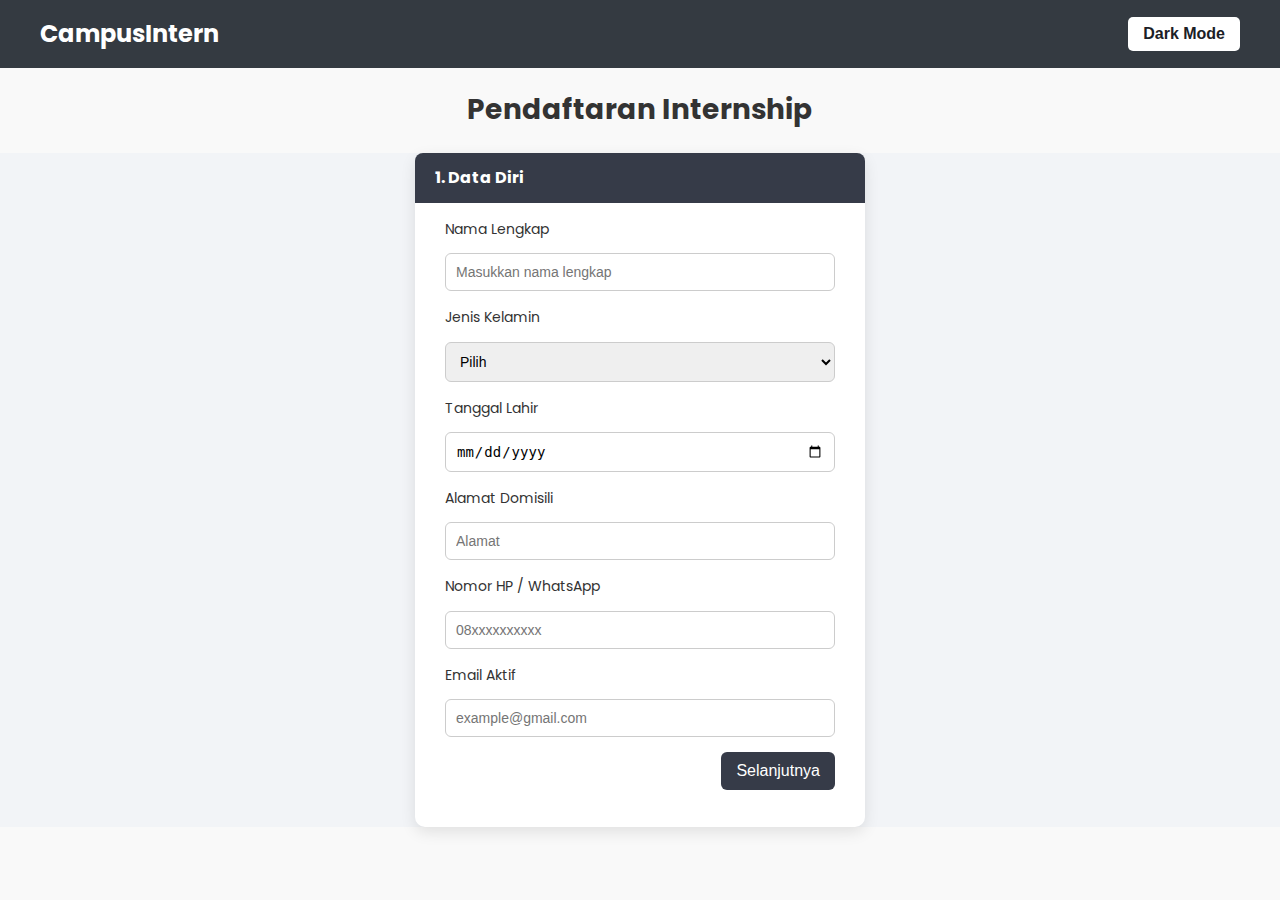
<file: pendaftaran.html>
<!DOCTYPE html>
<html lang="id">
<head>
  <meta charset="UTF-8">
  <meta name="viewport" content="width=device-width, initial-scale=1.0">
  <title>Pendaftaran magang - CampusIntern</title>
  <link rel="stylesheet" href="style.css">
  <link href="https://fonts.googleapis.com/css2?family=Poppins:wght@300;400;600&display=swap" rel="stylesheet">
</head>

<body class="form-body">
  <!-- Navbar -->
  <nav class="navbar">
    <div class="nav-brand">CampusIntern</div>
    <button id="darkModeToggle" class="dark-mode-toggle">Dark Mode</button>
  </nav>

  <h2 class="form-title">Pendaftaran Internship</h2>

  <div class="form-wrapper">
    <div class="form-container">
      <form id="multiStepForm" novalidate>

        <!-- STEP 1 -->
        <div class="form-step active">
          <div class="form-header">1. Data Diri</div>

          <label>Nama Lengkap</label>
          <input type="text" name="nama" placeholder="Masukkan nama lengkap" required>

          <label>Jenis Kelamin</label>
          <select name="jenis_kelamin" required>
            <option value ="" disabled selected hidden>Pilih</option>
            <option value ="lakilaki">Laki-laki</option>
            <option value ="perempuan">Perempuan</option>
          </select>

          <label>Tanggal Lahir</label>
          <input type="date" name="tanggal_lahir" required>

          <label>Alamat Domisili</label>
          <input type="text" name="alamat" placeholder="Alamat" required>

          <label>Nomor HP / WhatsApp</label>
          <input type="text" name="nomor" placeholder="08xxxxxxxxxx" required>

          <label>Email Aktif</label>
          <input type="email" name="email" placeholder="example@gmail.com" required>

          <button type="button" class="btn-next">Selanjutnya</button>
        </div>

        <!-- STEP 2 -->
        <div class="form-step">
          <div class="form-header">2. Data Pendidikan</div>

          <label>Pendidikan Terakhir</label>
          <select name="pendidikan" required>
            <option value ="" disabled selected hidden>Pilih</option>
            <option value = "SD">SD</option>
            <option value = "SMP">SMP</option>
            <option value = "SMA / SMK / MA">SMA / SMK / MA</option>
            <option value = "Diploma D4">Diploma D4 / D3</option>
            <option value = "Sarjana S1">Sarjana S1</option>
          </select>

          <label>Asal sekolah / Universitas</label>
          <input type="text" name="instansi" placeholder="Ex: Universitas Indonesia / SMAN 1 Surabaya" required>

          <label>Program studi</label>
          <input type="text" name="prodi" placeholder="Nama program studi" required>

          <label>Jurusan</label>
          <input type="text" name="jurusan" placeholder="Nama Jurusan" required>

          <label>Semester</label>
          <input type="text" name="semester" placeholder="Ex: 7, jika bukan mahasiswa isi -" required>

          <label>IPK (opsional)</label>
          <input type="text" name="ipk" placeholder="Ex: 3.75">

          <div class="form-navigation">
            <button type="button" class="btn-prev">Sebelumnya</button>
            <button type="button" class="btn-next">Selanjutnya</button>
          </div>
        </div>

        <!-- STEP 3 -->
        <div class="form-step">
          <div class="form-header">3. Informasi Magang</div>

          <label>Posisi / Jabatan yang dilamar</label>
          <input type="text" name="jabatan" required>

          <label>Alasan mengikuti magang</label>
          <input type="text" name="alasan" required>

          <label>Sumber info lowongan</label>
          <select name="sumber" required>
            <option>Pilih</option>
            <option>Social media (Instagram, Facebook, X)</option>
            <option>Media Partner</option>
            <option>Website Internship</option>
          </select>

          <div class="form-navigation">
            <button type="button" class="btn-prev">Sebelumnya</button>
            <button type="button" class="btn-next">Selanjutnya</button>
          </div>
        </div>

        <!-- STEP 4 -->
        <div class="form-step">
          <div class="form-header">4. Dokumen Lampiran</div>

            <label>Upload CV (Format PDF)</label>
            <input type="file" id="cvFile" name="cv" accept=".pdf" required>

            <label>Portofolio (Opsional)</label>
            <input type="file" id="portfolioFile" name="portofolio" accept=".pdf">

          <div class="form-navigation">
            <button type="button" class="btn-prev">Sebelumnya</button>
            <button type="submit" class="btn-submit">Kirim</button>
          </div>
        </div>

      </form>
    </div>


  </div>

  <script src="script.js" defer></script>
</body>
</html>
</file>
<file: style.css>
/* ====== RESET ====== */
* {
  margin: 0;
  padding: 0;
  box-sizing: border-box;
  transition: background-color 0.3s, color 0.3s;
}

body {
  font-family: "Poppins", sans-serif;
  line-height: 1.6;
  color: #333;
  background-color: #fff;
}

/* ====== NAVBAR ====== */
.navbar {
  display: flex;
  justify-content: space-between;
  align-items: center;
  padding: 15px 40px;
  background: #343a41;
  color: #fff;
  flex-wrap: wrap;
}

.nav-brand {
  font-weight: bold;
  font-size: 1.5em;
}

.nav-menu {
  list-style: none;
  display: flex;
  gap: 20px;
}

.nav-menu li a {
  color: white;
  text-decoration: none;
  font-weight: 500;
}

.dark-mode-toggle {
  background: #fff;
  color: #1b2026;
  border: none;
  padding: 8px 15px;
  border-radius: 5px;
  cursor: pointer;
  font-weight: 600;
}

/* ====== HERO ====== */
.hero {
  position: relative;
  background: url("magang.jpg") center/cover no-repeat;
  color: #fff;
  text-align: center;
  padding: 100px 20px;
}

.overlay {
  position: absolute;
  inset: 0;
  background: rgba(0, 0, 0, 0.4);
}

.hero-content {
  position: relative;
  z-index: 2;
}

.hero-content h1 {
  font-size: 2.2em;
  margin-bottom: 10px;
}

.search-box {
  position: relative;
  z-index: 2;
  display: flex;
  flex-wrap: wrap;
  justify-content: center;
  background: rgba(255, 255, 255, 0.9);
  padding: 15px;
  border-radius: 10px;
  max-width: 170px;
  margin: 30px auto 0;
  gap: 10px;
}

.search-box input,
.search-box select,
.search-box button {
  padding: 10px;
  border: 1px solid #ccc;
  border-radius: 5px;
  font-size: 1em;
}

.search-box input,
.search-box select {
  flex: 1;
  min-width: 150px;
}

.search-box button {
  background: #0a28ed;
  color: #f3ecec;
  border: none;
  cursor: pointer;
}

button a {
  color: white;
  text-decoration: none;
  display: inline-block;
}

button {
  background-color: #007bff;
  border: none;
  border-radius: 8px;
  padding: 10px 20px;
  cursor: pointer;
  font-size: 16px;
  transition: background-color 0.3s;
}

button:hover {
  background-color: #0056b3;
}

/* ====== SECTION ====== */
.section {
  display: flex;
  justify-content: space-between;
  align-items: center;
  padding: 60px 10%;
  gap: 30px;
}

.section.reverse {
  flex-direction: row-reverse;
}

.section .text {
  flex: 1;
}

.section .text h2 {
  color: #040505;
  margin-bottom: 10px;
}

.section .image img {
  width: 100%;
  border-radius: 10px;
}

/* ====== STEPS ====== */
.steps {
  display: flex;
  justify-content: center;
  flex-wrap: wrap;
  padding: 60px 10%;
  gap: 30px;
  text-align: center;
  background: #f4f4f4;
}

.step {
  flex: 1 1 200px;
  background: white;
  padding: 20px;
  border-radius: 10px;
  box-shadow: 0 2px 5px rgba(0, 0, 0, 0.1);
}

.circle {
  background: #053ee8;
  color: white;
  width: 40px;
  height: 40px;
  display: inline-flex;
  align-items: center;
  justify-content: center;
  border-radius: 50%;
  font-weight: bold;
  margin-bottom: 10px;
}

/* ====== FAQ ====== */
body {
  font-family: "Poppins", sans-serif;
  background: #f9f9f9;
  margin: 0;
}

.faq {
  max-width: 800px;
  margin: 0 auto;
  background: #fff;
  border-radius: 10px;
  box-shadow: 0 4px 8px rgba(0, 0, 0, 0.1);
  padding: 20px 30px;
}

.faq h2 {
  text-align: center;
  margin-bottom: 25px;
  color: #333;
}

.faq-item {
  border-bottom: 1px solid #ddd;
  padding: 15px 0;
}

.faq-question {
  display: flex;
  justify-content: space-between;
  align-items: center;
  cursor: pointer;
  font-weight: 600;
  color: #222;
}

.toggle-btn {
  font-size: 22px;
  transition: transform 0.2s ease;
}

.faq-answer {
  max-height: 0;
  overflow: hidden;
  color: #555;
  transition: max-height 0.4s ease, padding 0.3s ease;
  padding: 0 5px;
}

.faq-item.active .faq-answer {
  max-height: 200px; /* tinggi maksimal konten */
  padding-top: 10px;
}

.faq-item.active .toggle-btn {
  transform: rotate(180deg);
}

/* =========== informasi =========*/
.grid-container {
  display: grid;
  grid-template-columns: repeat(3, 1fr);
  gap: 20px;
  margin: 20px 0;
}

.card {
  background: linear-gradient(135deg, #e4e7ff, #d7d7e9);
  padding: 20px 25px;
  border-radius: 16px;
  margin: 15px 10px;
  box-shadow: 0 6px 15px rgba(0, 0, 0, 0.1);
  transition: all 0.3s ease;
  overflow: hidden;
}

.card:hover {
  transform: translateY(-5px);
  box-shadow: 0 10px 25px rgba(0, 0, 0, 0.15);
}

.gambarcard {
  width: 110px;
  height: auto;
  float: right;
  margin-left: 15px;
  border-radius: 12px;
  box-shadow: 0 3px 8px rgba(0, 0, 0, 0.15);
  transition: transform 0.3s ease;
}

.card:hover .gambarcard {
  transform: scale(1.05);
}

/* button daftar */
.btn-daftar {
  display: block;
  margin: 15px auto 10px;
  padding: 10px 20px;
  background-color: #3498db;
  color: white;
  border: none;
  border-radius: 8px;
  cursor: pointer;
  font-size: 1rem;
  transition: background-color 0.3s ease, transform 0.2s ease;
}

.btn-daftar:hover {
  background-color: #2980b9;
  transform: scale(1.05);
}

/* button sosmed dan web perusahaan */
.button-container {
  display: grid;
  gap: 20px;
  grid-template-columns: repeat(2, 1fr);
}

a.btn {
  display: flex;
  align-items: center;
  gap: 10px;
  text-decoration: none;
  padding: 12px 20px;
  border-radius: 12px;
  font-weight: 500;
  color: #fff;
  transition: all 0.3s ease;
  box-shadow: 0 4px 10px rgba(0, 0, 0, 0.1);
  margin-top: 15px;
}

a.btn:hover {
  transform: translateY(-3px);
  box-shadow: 0 6px 14px rgba(0, 0, 0, 0.15);
}

/* Tombol Website info */
.btn-website {
  background: linear-gradient(135deg, #0077ff, #0056cc);
}

.btn-website:hover {
  background: linear-gradient(135deg, #0056cc, #003f99);
}

/* Tombol Instagram */
.btn-instagram {
  background: linear-gradient(135deg, #fd1d1d, #833ab4);
}

.btn-instagram:hover {
  background: linear-gradient(135deg, #833ab4, #c13584);
}

i {
  width: 20px;
  height: 20px;
}

/* button hide info */
.toggle-icon {
  font-size: 1.5rem;
  color: #3498db;
  transition: transform 0.3s ease;
  cursor: pointer;
}

/* infoooooooooooo (bkn akhir)*/
.card-content {
  padding: 0 20px;
  max-height: 0;
  overflow: hidden;
  transition: max-height 0.5s ease, padding 0.3s ease;
  background-color: white;
}

.card-content.active {
  padding: 20px;
  max-height: 1900px;
  border-radius: 10px;
}

.description-short {
  color: #7f8c8d;
  margin-bottom: 10px;
  font-style: italic;
}

.description-long {
  color: #2c3e50;
  line-height: 1.7;
}

.description-long ul {
  margin-left: 20px;
  margin-top: 10px;
  margin-bottom: 15px;
}

.description-long li {
  margin-bottom: 8px;
}

.highlight {
  background-color: #e1f5fe;
  padding: 15px;
  border-radius: 8px;
  margin-top: 15px;
  border-left: 4px solid #0288d1;
}

/* =========pendfatarn======== */
.form-title {
  text-align: center;
  /* margin: 30px 0 10px; */
  margin-top: 20px;
  margin-bottom: 20px;
  font-size: 28px;
  font-weight: bolder;
  color: #333;
}

#multiStepForm {
  max-width: 600px;
  margin: 20px auto 50px;
}
.form-wrapper {
  min-height: auto;
  display: flex;
  justify-content: center;
  align-items: center;
  background-color: #f2f4f7; /* warna background biar enak dilihat */
}

.form-container {
  background: #fff;
  width: 450px;
  padding: 25px 30px;
  border-radius: 10px;
  box-shadow: 0 5px 15px rgba(0, 0, 0, 0.1);
}

.form-header {
  background-color: #363b48;
  color: white;
  padding: 12px 20px;
  font-weight: bold;
  border-radius: 8px 8px 0 0;
  margin: 0; /* HAPUS margin yang bikin turun */
  position: relative;
  top: -45px; /* Tarik sedikit naik */
  width: calc(100% + 60px); /* Samakan lebar dengan form */
  left: -30px; /* Biar pas sama border form */
  margin-bottom: -30px;
}

.form-step input,
.form-step select {
  width: 100%;
  padding: 10px;
  margin: 8px 0 15px;
  border-radius: 6px;
  border: 1px solid #ccc;
}

.btn-next {
  background-color: #363b48;
  color: white;
  padding: 10px 15px;
  border-radius: 6px;
  border: none;
  float: right;
  cursor: pointer;
}

.btn-submit {
  float: right;
}

h2 {
  text-align: left;
  margin-bottom: 15px;
  color: #333;
}

/* Input Group */
.input-group {
  margin-bottom: 15px;
}

label {
  font-size: 14px;
  color: #333;
  margin-bottom: 5px;
  display: block;
}

input,
select {
  width: 100%;
  padding: 10px;
  border: 1px solid #ccc;
  border-radius: 5px;
  font-size: 14px;
  outline: none;
}

input:focus,
select:focus {
  border-color: #007bff;
}

/* Buttons */
.button-group {
  display: flex;
  justify-content: space-between;
  margin-top: 10px;
}

button {
  padding: 10px 20px;
  background-color: #007bff;
  color: white;
  border: none;
  border-radius: 5px;
  cursor: pointer;
  transition: 0.3s;
}

button:hover {
  background-color: #0056b3;
}

button:disabled {
  background-color: #c0c0c0;
  cursor: not-allowed;
}

/* Sembunyikan step */
.form-step {
  display: none;
}

.form-step.active {
  display: block;
}

.success-message {
  background: white;
  box-shadow: 0 6px 20px rgba(0, 0, 0, 0.1);
  border-radius: 20px;
  padding: 40px;
  max-width: 500px;
  margin: 60px auto;
  text-align: center;
  transition: all 0.3s ease;
}

.success-message h3 {
  color: #28a745;
  margin-bottom: 10px;
  font-weight: 600;
}

.success-message p {
  color: #333;
  margin-bottom: 20px;
}

@keyframes fadeIn {
  from {
    opacity: 0;
    transform: translateY(15px);
  }
  to {
    opacity: 1;
    transform: translateY(0);
  }
}

/* === DARK MODE PUNYA ZALA === */
body.dark .form-title {
  color: #fff;
}

body.dark .form-wrapper {
  background-color: #1e1e1e;
}

body.dark .form-container {
  background-color: #1e1e1e;
}

body.dark label {
  color: #f5f5f5;
}

body.dark textarea,
body.dark select,
body.dark input {
  background-color: #1e1e1e;
  color: #ffffff;
}

/* Terapkan style ini HANYA kalau ada class 'dark-mode' di body */
body.dark input:-webkit-autofill,
body.dark input:-webkit-autofill:hover,
body.dark input:-webkit-autofill:focus,
body.dark textarea:-webkit-autofill,
body.dark textarea:-webkit-autofill:hover,
body.dark textarea:-webkit-autofill:focus,
body.dark select:-webkit-autofill,
body.dark select:-webkit-autofill:hover,
body.dark select:-webkit-autofill:focus {
  background-color: #2a2d34 !important; /* 🎯 UBAH WARNA DI SINI */
  -webkit-text-fill-color: #fff !important;
  transition: background-color 5000s ease-in-out 0s;
  border: 1px solid #555 !important;
}

/* Styling dropdown datalist biar cocok sama dark mode */
body.dark input::-webkit-calendar-picker-indicator {
  filter: invert(1);
}

body.dark datalist {
  background-color: #2a2d34;
  color: #fff;
}

body.dark option {
  background-color: #2a2d34;
  color: white;
}

/* ====== FOOTER ====== */
.footer {
  text-align: center;
  padding: 20px;
  background: #2e343c;
  color: white;
  font-size: 0.9em;
}

/* ====== DARK MODE ====== */
body.dark {
  background-color: #121212;
  color: #e0e0e0;
}

body.dark .navbar {
  background: #3a3a3a;
  color: #fff;
}

body.dark .dark-mode-toggle {
  background: #333;
  color: #fff;
}

body.dark .section,
body.dark .steps,
body.dark .faq {
  background: #181818;
}

body.dark .faq h2,
body.dark .section .text h2 {
  color: #90caf9;
}

body.dark .step {
  background: #242424;
  color: #eee;
}

body.dark .footer {
  background: #1f1f1f;
  color: #ccc;
}

body.dark .search-box {
  background: rgba(30, 30, 30, 0.9);
}

body.dark .search-box input,
body.dark .search-box select {
  background: #2c2c2c;
  color: #fff;
  border: 1px solid #555;
}

/* === DARK MODE STYLE === */
body.dark {
  background-color: #1e1e1e;
  color: #f5f5f5;
}

body.dark .faq {
  background-color: #2a2a2a;
  box-shadow: 0 4px 8px rgba(255, 255, 255, 0.1);
}

body.dark .faq-question {
  color: #fff; /* tulisan pertanyaan jadi putih */
  border-color: #444;
}

body.dark .faq-answer {
  color: #ddd; /* teks jawaban jadi abu terang */
}

body.dark .toggle-btn {
  color: #fff;
}

/* darkmode gweh */
body.dark .grid-container {
  background: #1e1e1e;
  border-color: #444;
}

body.dark .card {
  background: #3d3d3d;
  border-color: #444;
}

body.dark .card-content {
  background: #343434;
  border-color: #444;
}

body.dark .card-content.active {
  background-color: #3c3c3c;
  border-color: #555;
  color: #fff;
}

body.dark .h2 {
  color: #fff;
}

body.dark .highlight {
  border-left: 4px solid #e4e4e4;
  background-color: #555;
}

body.dark .description-short,
body.dark .description-long {
  border-color: #555;
  color: #fff;
}

/* ====== RESPONSIVE ====== */
@media (max-width: 768px) {
  .section {
    flex-direction: column;
    text-align: center;
  }

  .hero-content h1 {
    font-size: 1.8em;
  }

  .search-box {
    flex-direction: column;
  }

  .navbar {
    flex-direction: column;
    align-items: flex-start;
    gap: 10px;
  }

  .nav-menu {
    flex-direction: column;
    gap: 10px;
  }

  .dark-mode-toggle {
    align-self: flex-end;
  }

  /* infoo */
  .grid-container {
    grid-template-columns: repeat(2, 1fr);
  }

  .about-container {
    flex-direction: column;
  }

  .gambarcard {
    margin: 0 0 20px 0;
  }

  .button-container {
    grid-template-columns: repeat(1, 1fr);
  }
}

@media (max-width: 480px) {
  .hero {
    padding: 80px 20px;
  }

  .hero-content h1 {
    font-size: 1.5em;
  }

  .section,
  .steps,
  .faq {
    padding: 40px 5%;
  }

  .search-box input,
  .search-box select,
  .search-box button {
    width: 100%;
  }

  /* info */
  .grid-container {
    grid-template-columns: repeat(1, 1fr);
  }

  .button-container {
    grid-template-columns: repeat(1, 1fr);
  }
}
</file>
